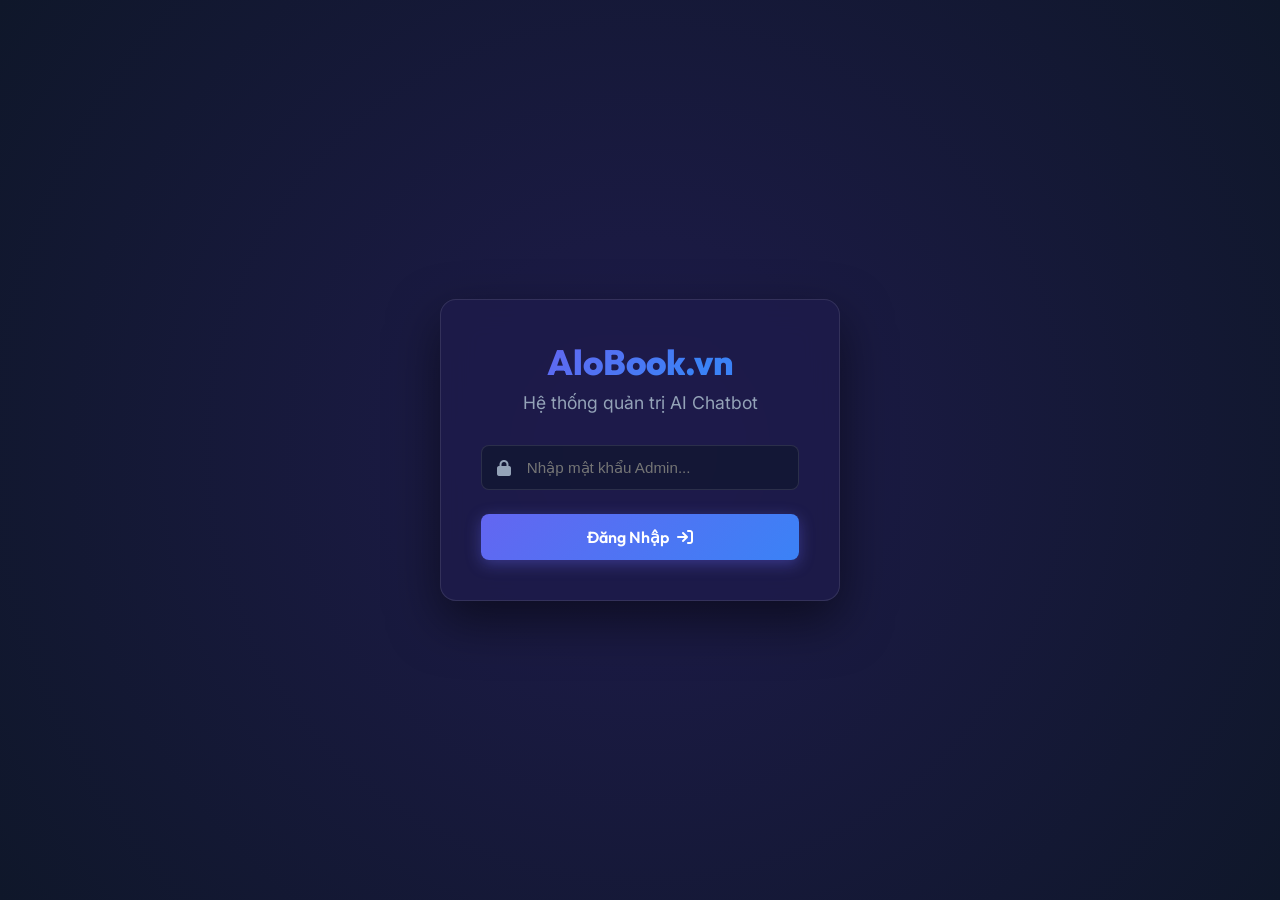
<file: static/admin.html>
<!DOCTYPE html>
<html lang="vi">
<head>
    <meta charset="UTF-8">
    <meta name="viewport" content="width=device-width, initial-scale=1.0">
    <title>AloBook.vn - Admin Dashboard</title>
    <!-- Fonts -->
    <link rel="preconnect" href="https://fonts.googleapis.com">
    <link rel="preconnect" href="https://fonts.gstatic.com" crossorigin>
    <link href="https://fonts.googleapis.com/css2?family=Inter:wght@300;400;500;600;700&family=Outfit:wght@400;500;600;700;800&display=swap" rel="stylesheet">
    <!-- FontAwesome Icons -->
    <link rel="stylesheet" href="https://cdnjs.cloudflare.com/ajax/libs/font-awesome/6.4.0/css/all.min.css">
    
    <style>
        :root {
            --primary-gradient: linear-gradient(135deg, #6366f1 0%, #3b82f6 100%);
            --accent-gradient: linear-gradient(135deg, #f43f5e 0%, #ec4899 100%);
            --bg-gradient: linear-gradient(135deg, #0f172a 0%, #1e1b4b 100%);
            --bg-card: rgba(30, 27, 75, 0.4);
            --bg-input: rgba(15, 23, 42, 0.6);
            --border-color: rgba(255, 255, 255, 0.1);
            --text-light: #ffffff;
            --text-muted: #94a3b8;
            --success-color: #10b981;
            --pending-color: #f59e0b;
        }

        * {
            margin: 0;
            padding: 0;
            box-sizing: border-box;
        }

        body {
            font-family: 'Inter', sans-serif;
            background: var(--bg-gradient);
            color: var(--text-light);
            min-height: 100vh;
            display: flex;
            justify-content: center;
            align-items: center;
            overflow-x: hidden;
        }

        /* Login Overlay */
        .login-overlay {
            position: fixed;
            top: 0; left: 0; right: 0; bottom: 0;
            background: radial-gradient(circle at center, #1e1b4b 0%, #0f172a 100%);
            z-index: 2000;
            display: flex;
            justify-content: center;
            align-items: center;
            padding: 1.5rem;
            transition: all 0.3s ease;
        }

        .login-card {
            background: rgba(30, 27, 75, 0.75);
            backdrop-filter: blur(16px);
            border: 1px solid var(--border-color);
            border-radius: 16px;
            padding: 2.5rem;
            width: 100%;
            max-width: 400px;
            text-align: center;
            box-shadow: 0 20px 50px rgba(0, 0, 0, 0.5);
            animation: fadeIn 0.4s ease;
        }

        @keyframes fadeIn {
            from { opacity: 0; transform: translateY(-20px); }
            to { opacity: 1; transform: translateY(0); }
        }

        .login-card .logo {
            font-family: 'Outfit', sans-serif;
            font-size: 2.2rem;
            font-weight: 800;
            margin-bottom: 0.5rem;
        }

        .logo span.gradient {
            background: var(--primary-gradient);
            -webkit-background-clip: text;
            -webkit-text-fill-color: transparent;
        }

        .login-card h3 {
            font-size: 1.1rem;
            color: var(--text-muted);
            margin-bottom: 2rem;
            font-weight: 400;
        }

        .input-group {
            position: relative;
            margin-bottom: 1.5rem;
            text-align: left;
        }

        .input-group i {
            position: absolute;
            left: 1rem;
            top: 50%;
            transform: translateY(-50%);
            color: var(--text-muted);
        }

        .input-group input {
            width: 100%;
            padding: 0.8rem 1rem 0.8rem 2.8rem;
            border-radius: 8px;
            background: var(--bg-input);
            border: 1px solid var(--border-color);
            color: var(--text-light);
            font-size: 0.95rem;
            outline: none;
            transition: all 0.3s ease;
        }

        .input-group input:focus {
            border-color: #6366f1;
            box-shadow: 0 0 0 3px rgba(99, 102, 241, 0.2);
        }

        .btn {
            width: 100%;
            padding: 0.8rem;
            border-radius: 8px;
            border: none;
            font-family: 'Outfit', sans-serif;
            font-size: 1rem;
            font-weight: 600;
            color: var(--text-light);
            cursor: pointer;
            transition: all 0.3s ease;
        }

        .btn-primary {
            background: var(--primary-gradient);
            box-shadow: 0 4px 15px rgba(99, 102, 241, 0.4);
        }

        .btn-primary:hover {
            transform: translateY(-2px);
            box-shadow: 0 6px 20px rgba(99, 102, 241, 0.5);
        }

        .error-msg {
            color: #f43f5e;
            font-size: 0.85rem;
            margin-top: 0.8rem;
            display: none;
        }

        /* Dashboard Container */
        .dashboard-container {
            width: 100%;
            max-width: 1200px;
            padding: 2rem;
            min-height: 100vh;
            display: none;
            flex-direction: column;
            gap: 2rem;
        }

        /* Header */
        header {
            display: flex;
            justify-content: space-between;
            align-items: center;
            padding-bottom: 1.5rem;
            border-bottom: 1px solid var(--border-color);
        }

        header .brand {
            display: flex;
            flex-direction: column;
            gap: 0.2rem;
        }

        header h1 {
            font-family: 'Outfit', sans-serif;
            font-size: 1.8rem;
            font-weight: 800;
        }

        header p {
            font-size: 0.85rem;
            color: var(--text-muted);
        }

        header .header-actions {
            display: flex;
            gap: 1rem;
            align-items: center;
        }

        .btn-logout {
            background: rgba(244, 63, 94, 0.2);
            color: #f43f5e;
            border: 1px solid rgba(244, 63, 94, 0.3);
            padding: 0.5rem 1rem;
            border-radius: 6px;
            font-size: 0.85rem;
            font-weight: 600;
            cursor: pointer;
            transition: all 0.2s ease;
        }

        .btn-logout:hover {
            background: #f43f5e;
            color: var(--text-light);
        }

        /* Grid stats */
        .stats-grid {
            display: grid;
            grid-template-columns: repeat(auto-fit, minmax(220px, 1fr));
            gap: 1.5rem;
        }

        .stat-card {
            background: var(--bg-card);
            backdrop-filter: blur(8px);
            border: 1px solid var(--border-color);
            border-radius: 12px;
            padding: 1.5rem;
            display: flex;
            align-items: center;
            justify-content: space-between;
        }

        .stat-info h3 {
            font-size: 1.8rem;
            font-weight: 700;
            margin-bottom: 0.2rem;
        }

        .stat-info p {
            font-size: 0.8rem;
            color: var(--text-muted);
            font-weight: 500;
        }

        .stat-icon {
            width: 48px;
            height: 48px;
            border-radius: 10px;
            background: rgba(99, 102, 241, 0.15);
            color: #6366f1;
            display: flex;
            align-items: center;
            justify-content: center;
            font-size: 1.3rem;
        }

        .stat-icon.red {
            background: rgba(244, 63, 94, 0.15);
            color: #f43f5e;
        }

        /* Content Area */
        .main-card {
            background: var(--bg-card);
            backdrop-filter: blur(8px);
            border: 1px solid var(--border-color);
            border-radius: 16px;
            flex: 1;
            display: flex;
            flex-direction: column;
            overflow: hidden;
        }

        .card-header {
            display: flex;
            justify-content: space-between;
            align-items: center;
            padding: 1.2rem 1.5rem;
            border-bottom: 1px solid var(--border-color);
            background: rgba(15, 23, 42, 0.2);
            flex-wrap: wrap;
            gap: 1rem;
        }

        /* Tabs */
        .tabs {
            display: flex;
            gap: 0.5rem;
        }

        .tab-btn {
            background: transparent;
            border: none;
            color: var(--text-muted);
            padding: 0.6rem 1.2rem;
            font-size: 0.9rem;
            font-weight: 600;
            cursor: pointer;
            border-radius: 6px;
            transition: all 0.2s ease;
            display: flex;
            align-items: center;
            gap: 0.4rem;
        }

        .tab-btn:hover {
            color: var(--text-light);
            background: rgba(255, 255, 255, 0.05);
        }

        .tab-btn.active {
            color: var(--text-light);
            background: var(--primary-gradient);
        }

        /* Actions bar */
        .actions-bar {
            display: flex;
            gap: 0.8rem;
            align-items: center;
        }

        .search-box {
            position: relative;
        }

        .search-box i {
            position: absolute;
            left: 0.8rem;
            top: 50%;
            transform: translateY(-50%);
            color: var(--text-muted);
            font-size: 0.85rem;
        }

        .search-box input {
            padding: 0.5rem 0.8rem 0.5rem 2.2rem;
            font-size: 0.85rem;
            border-radius: 6px;
            border: 1px solid var(--border-color);
            background: var(--bg-input);
            color: var(--text-light);
            outline: none;
            width: 200px;
            transition: all 0.2s ease;
        }

        .search-box input:focus {
            width: 250px;
            border-color: #6366f1;
        }

        .btn-action {
            background: rgba(255, 255, 255, 0.05);
            border: 1px solid var(--border-color);
            color: var(--text-light);
            padding: 0.5rem 0.8rem;
            border-radius: 6px;
            font-size: 0.85rem;
            cursor: pointer;
            display: flex;
            align-items: center;
            gap: 0.4rem;
            transition: all 0.2s ease;
        }

        .btn-action:hover {
            background: rgba(255, 255, 255, 0.1);
        }

        /* Table Area */
        .table-wrapper {
            flex: 1;
            overflow-x: auto;
            max-height: 500px;
        }

        table {
            width: 100%;
            border-collapse: collapse;
            text-align: left;
            font-size: 0.88rem;
        }

        th {
            background: rgba(15, 23, 42, 0.3);
            font-weight: 600;
            color: var(--text-muted);
            padding: 1rem 1.5rem;
            border-bottom: 1px solid var(--border-color);
            user-select: none;
        }

        td {
            padding: 1rem 1.5rem;
            border-bottom: 1px solid var(--border-color);
            color: rgba(255, 255, 255, 0.9);
        }

        tr:hover td {
            background: rgba(255, 255, 255, 0.02);
        }

        .badge {
            font-size: 0.75rem;
            font-weight: 600;
            padding: 0.2rem 0.5rem;
            border-radius: 50px;
            display: inline-block;
        }

        .badge.pending {
            background: rgba(245, 158, 11, 0.15);
            color: var(--pending-color);
            border: 1px solid rgba(245, 158, 11, 0.2);
        }

        .badge.resolved {
            background: rgba(16, 185, 129, 0.15);
            color: var(--success-color);
            border: 1px solid rgba(16, 185, 129, 0.2);
        }

        .btn-resolve {
            background: rgba(16, 185, 129, 0.2);
            color: var(--success-color);
            border: 1px solid rgba(16, 185, 129, 0.3);
            padding: 0.3rem 0.6rem;
            border-radius: 4px;
            font-size: 0.78rem;
            font-weight: 600;
            cursor: pointer;
            transition: all 0.2s ease;
        }

        .btn-resolve:hover {
            background: var(--success-color);
            color: var(--text-light);
        }

        .loading-overlay {
            padding: 3rem;
            text-align: center;
            color: var(--text-muted);
            font-size: 1rem;
        }

        .empty-state {
            padding: 3rem;
            text-align: center;
            color: var(--text-muted);
            font-size: 0.95rem;
        }

        .empty-state i {
            font-size: 2.5rem;
            margin-bottom: 0.8rem;
            display: block;
        }

        /* Responsive */
        @media (max-width: 768px) {
            .dashboard-container {
                padding: 1rem;
            }
            .card-header {
                flex-direction: column;
                align-items: stretch;
            }
            .actions-bar {
                justify-content: space-between;
            }
            .search-box input {
                width: 100%;
            }
            .search-box input:focus {
                width: 100%;
            }
        }
    </style>
</head>
<body>

    <!-- Login Screen -->
    <div class="login-overlay" id="loginOverlay">
        <div class="login-card">
            <div class="logo">
                <span class="gradient">AloBook</span><span style="color:#3b82f6">.vn</span>
            </div>
            <h3>Hệ thống quản trị AI Chatbot</h3>
            <form id="loginForm">
                <div class="input-group">
                    <i class="fa-solid fa-lock"></i>
                    <input type="password" id="adminPassword" placeholder="Nhập mật khẩu Admin..." required autocomplete="current-password">
                </div>
                <button type="submit" class="btn btn-primary">Đăng Nhập <i class="fa-solid fa-arrow-right-to-bracket" style="margin-left: 0.3rem;"></i></button>
                <div class="error-msg" id="loginError">Mật khẩu không chính xác. Vui lòng thử lại.</div>
            </form>
        </div>
    </div>

    <!-- Dashboard Main Screen -->
    <div class="dashboard-container" id="dashboardContainer">
        <header>
            <div class="brand">
                <h1>AloBook.vn Dashboard 📊</h1>
                <p>Quản lý khách hàng tiềm năng & Hỗ trợ kỹ thuật AI Chatbot</p>
            </div>
            <div class="header-actions">
                <span id="adminStatus" style="font-size:0.85rem; color:var(--text-muted)"><i class="fa-solid fa-user-shield" style="color:#6366f1; margin-right: 0.3rem"></i> Admin Authorized</span>
                <button class="btn-logout" id="logoutBtn"><i class="fa-solid fa-right-from-bracket"></i> Đăng xuất</button>
            </div>
        </header>

        <!-- Stats Grid -->
        <div class="stats-grid">
            <div class="stat-card">
                <div class="stat-info">
                    <h3 id="statTotalLeads">0</h3>
                    <p>Khách hàng tiềm năng (Leads)</p>
                </div>
                <div class="stat-icon">
                    <i class="fa-solid fa-address-book"></i>
                </div>
            </div>
            <div class="stat-card">
                <div class="stat-info">
                    <h3 id="statPendingEscalations">0</h3>
                    <p>Yêu cầu hỗ trợ đang chờ</p>
                </div>
                <div class="stat-icon red">
                    <i class="fa-solid fa-headset"></i>
                </div>
            </div>
            <div class="stat-card">
                <div class="stat-info">
                    <h3 id="statResolvedEscalations">0</h3>
                    <p>Yêu cầu đã xử lý</p>
                </div>
                <div class="stat-icon" style="background:rgba(16,185,129,0.15); color:#10b981">
                    <i class="fa-solid fa-circle-check"></i>
                </div>
            </div>
        </div>

        <!-- Main Workspace Card -->
        <div class="main-card">
            <div class="card-header">
                <!-- Navigation Tabs -->
                <div class="tabs">
                    <button class="tab-btn active" data-target="leads-panel"><i class="fa-solid fa-users"></i> Khách Hàng (Leads)</button>
                    <button class="tab-btn" data-target="escalations-panel"><i class="fa-solid fa-envelope-open-text"></i> Phiên Cần Hỗ Trợ</button>
                </div>
                <!-- Search & Export Options -->
                <div class="actions-bar">
                    <div class="search-box">
                        <i class="fa-solid fa-magnifying-glass"></i>
                        <input type="text" id="tableSearch" placeholder="Tìm kiếm...">
                    </div>
                    <button class="btn-action" id="btnRefresh" title="Tải lại dữ liệu"><i class="fa-solid fa-rotate"></i> Làm mới</button>
                    <button class="btn-action" id="btnExport" title="Xuất file CSV"><i class="fa-solid fa-file-csv"></i> Xuất CSV</button>
                </div>
            </div>

            <!-- Leads Panel View -->
            <div class="table-panel active" id="leads-panel">
                <div class="table-wrapper">
                    <table id="leadsTable">
                        <thead>
                            <tr>
                                <th>ID</th>
                                <th>Họ và Tên</th>
                                <th>Email</th>
                                <th>Số điện thoại</th>
                                <th>Thời gian gửi</th>
                            </tr>
                        </thead>
                        <tbody id="leadsTableBody">
                            <!-- Populated by JS -->
                        </tbody>
                    </table>
                </div>
            </div>

            <!-- Escalations Panel View -->
            <div class="table-panel" id="escalations-panel" style="display:none">
                <div class="table-wrapper">
                    <table id="escalationsTable">
                        <thead>
                            <tr>
                                <th>ID</th>
                                <th>Mã phiên chat (Session ID)</th>
                                <th>Thời điểm yêu cầu</th>
                                <th>Trạng thái</th>
                                <th>Thao tác</th>
                            </tr>
                        </thead>
                        <tbody id="escalationsTableBody">
                            <!-- Populated by JS -->
                        </tbody>
                    </table>
                </div>
            </div>
        </div>
    </div>

    <!-- Script logic -->
    <script>
        document.addEventListener("DOMContentLoaded", () => {
            const loginOverlay = document.getElementById("loginOverlay");
            const loginForm = document.getElementById("loginForm");
            const adminPassword = document.getElementById("adminPassword");
            const loginError = document.getElementById("loginError");
            const dashboardContainer = document.getElementById("dashboardContainer");
            const logoutBtn = document.getElementById("logoutBtn");
            
            const leadsTableBody = document.getElementById("leadsTableBody");
            const escalationsTableBody = document.getElementById("escalationsTableBody");
            const btnRefresh = document.getElementById("btnRefresh");
            const btnExport = document.getElementById("btnExport");
            const tableSearch = document.getElementById("tableSearch");
            
            // Tab variables
            const tabButtons = document.querySelectorAll(".tab-btn");
            const tablePanels = document.querySelectorAll(".table-panel");

            let currentTab = "leads-panel";
            let cachedData = { leads: [], escalations: [] };

            // Check if password stored in sessionStorage
            let savedPassword = sessionStorage.getItem("admin_auth_pass");
            if (savedPassword) {
                attemptLoadDashboard(savedPassword);
            }

            // Handle login submit
            loginForm.addEventListener("submit", (e) => {
                e.preventDefault();
                const pass = adminPassword.value.trim();
                attemptLoadDashboard(pass);
            });

            // Handle logout
            logoutBtn.addEventListener("click", () => {
                sessionStorage.removeItem("admin_auth_pass");
                loginOverlay.style.display = "flex";
                dashboardContainer.style.display = "none";
                adminPassword.value = "";
            });

            // Switch Tabs
            tabButtons.forEach(btn => {
                btn.addEventListener("click", () => {
                    tabButtons.forEach(b => b.classList.remove("active"));
                    tablePanels.forEach(p => p.style.display = "none");

                    btn.classList.add("active");
                    currentTab = btn.dataset.target;
                    document.getElementById(currentTab).style.display = "block";
                    tableSearch.value = "";
                    renderTables();
                });
            });

            // Load data
            async function attemptLoadDashboard(password) {
                try {
                    const response = await fetch("/api/admin/data", {
                        headers: { "X-Admin-Password": password }
                    });
                    
                    if (response.ok) {
                        const data = await response.json();
                        cachedData = data;
                        sessionStorage.setItem("admin_auth_pass", password);
                        
                        // Hide login, show dashboard
                        loginOverlay.style.display = "none";
                        dashboardContainer.style.display = "flex";
                        loginError.style.display = "none";
                        
                        // Update stats
                        updateStats(data);
                        renderTables();
                    } else {
                        loginError.style.display = "block";
                        sessionStorage.removeItem("admin_auth_pass");
                    }
                } catch (err) {
                    console.error("Dashboard load failed:", err);
                    alert("Lỗi kết nối server backend.");
                }
            }

            function updateStats(data) {
                document.getElementById("statTotalLeads").innerText = data.leads.length;
                
                const pending = data.escalations.filter(e => e.status === 'pending').length;
                const resolved = data.escalations.filter(e => e.status === 'resolved').length;
                
                document.getElementById("statPendingEscalations").innerText = pending;
                document.getElementById("statResolvedEscalations").innerText = resolved;
            }

            // Render table lists
            function renderTables() {
                const searchVal = tableSearch.value.trim().toLowerCase();
                
                if (currentTab === "leads-panel") {
                    let filteredLeads = cachedData.leads;
                    if (searchVal) {
                        filteredLeads = filteredLeads.filter(l => 
                            l.name.toLowerCase().includes(searchVal) || 
                            l.email.toLowerCase().includes(searchVal) || 
                            l.phone.includes(searchVal)
                        );
                    }

                    if (filteredLeads.length === 0) {
                        leadsTableBody.innerHTML = `<tr><td colspan="5" class="empty-state"><i class="fa-solid fa-folder-open"></i> Không tìm thấy dữ liệu nào.</td></tr>`;
                        return;
                    }

                    leadsTableBody.innerHTML = filteredLeads.map(l => {
                        const formattedDate = new Date(l.created_at).toLocaleString('vi-VN');
                        return `
                            <tr>
                                <td>${l.id}</td>
                                <td><strong>${l.name}</strong></td>
                                <td>${l.email}</td>
                                <td>${l.phone}</td>
                                <td>${formattedDate}</td>
                            </tr>
                        `;
                    }).join("");

                } else if (currentTab === "escalations-panel") {
                    let filteredEscalations = cachedData.escalations;
                    if (searchVal) {
                        filteredEscalations = filteredEscalations.filter(e => 
                            e.session_id.toLowerCase().includes(searchVal) || 
                            e.status.toLowerCase().includes(searchVal)
                        );
                    }

                    if (filteredEscalations.length === 0) {
                        escalationsTableBody.innerHTML = `<tr><td colspan="5" class="empty-state"><i class="fa-solid fa-folder-open"></i> Không tìm thấy dữ liệu nào.</td></tr>`;
                        return;
                    }

                    escalationsTableBody.innerHTML = filteredEscalations.map(e => {
                        const formattedDate = new Date(e.timestamp * 1000).toLocaleString('vi-VN');
                        const statusClass = e.status === 'pending' ? 'pending' : 'resolved';
                        const statusLabel = e.status === 'pending' ? 'Đang chờ' : 'Đã xử lý';
                        const actionBtn = e.status === 'pending' 
                            ? `<button class="btn-resolve" data-id="${e.id}"><i class="fa-solid fa-check"></i> Hoàn thành</button>` 
                            : `<span style="font-size:0.8rem; color:var(--text-muted)">Không có</span>`;
                        
                        return `
                            <tr>
                                <td>${e.id}</td>
                                <td><code>${e.session_id}</code></td>
                                <td>${formattedDate}</td>
                                <td><span class="badge ${statusClass}">${statusLabel}</span></td>
                                <td>${actionBtn}</td>
                            </tr>
                        `;
                    }).join("");

                    // Attach resolve listeners
                    escalationsTableBody.querySelectorAll(".btn-resolve").forEach(btn => {
                        btn.addEventListener("click", async () => {
                            const id = btn.dataset.id;
                            await resolveEscalation(id);
                        });
                    });
                }
            }

            // Resolve escalation action
            async function resolveEscalation(id) {
                const pass = sessionStorage.getItem("admin_auth_pass");
                try {
                    const response = await fetch(`/api/admin/escalations/${id}/resolve`, {
                        method: "POST",
                        headers: { "X-Admin-Password": pass }
                    });
                    
                    if (response.ok) {
                        // Refresh data
                        await attemptLoadDashboard(pass);
                    } else {
                        alert("Không thể đánh dấu xử lý đơn.");
                    }
                } catch (err) {
                    console.error("Resolve error:", err);
                    alert("Lỗi kết nối server.");
                }
            }

            // Search input filter event
            tableSearch.addEventListener("input", renderTables);

            // Refresh button
            btnRefresh.addEventListener("click", () => {
                const pass = sessionStorage.getItem("admin_auth_pass");
                if (pass) attemptLoadDashboard(pass);
            });

            // Export to CSV
            btnExport.addEventListener("click", () => {
                if (currentTab === "leads-panel") {
                    exportLeadsToCSV();
                } else {
                    exportEscalationsToCSV();
                }
            });

            function exportLeadsToCSV() {
                if (cachedData.leads.length === 0) {
                    alert("Không có dữ liệu để xuất.");
                    return;
                }
                let csvContent = "\uFEFFid,Name,Email,Phone,Created At\n";
                cachedData.leads.forEach(l => {
                    csvContent += `"${l.id}","${l.name}","${l.email}","${l.phone}","${l.created_at}"\n`;
                });
                downloadCSV(csvContent, "alobook_leads.csv");
            }

            function exportEscalationsToCSV() {
                if (cachedData.escalations.length === 0) {
                    alert("Không có dữ liệu để xuất.");
                    return;
                }
                let csvContent = "\uFEFFid,Session ID,Timestamp,Status\n";
                cachedData.escalations.forEach(e => {
                    const dateStr = new Date(e.timestamp * 1000).toISOString();
                    csvContent += `"${e.id}","${e.session_id}","${dateStr}","${e.status}"\n`;
                });
                downloadCSV(csvContent, "alobook_escalations.csv");
            }

            function downloadCSV(content, filename) {
                const blob = new Blob([content], { type: "text/csv;charset=utf-8;" });
                const link = document.createElement("a");
                const url = URL.createObjectURL(blob);
                link.setAttribute("href", url);
                link.setAttribute("download", filename);
                link.style.visibility = "hidden";
                document.body.appendChild(link);
                link.click();
                document.body.removeChild(link);
            }
        });
    </script>
</body>
</html>
</file>
